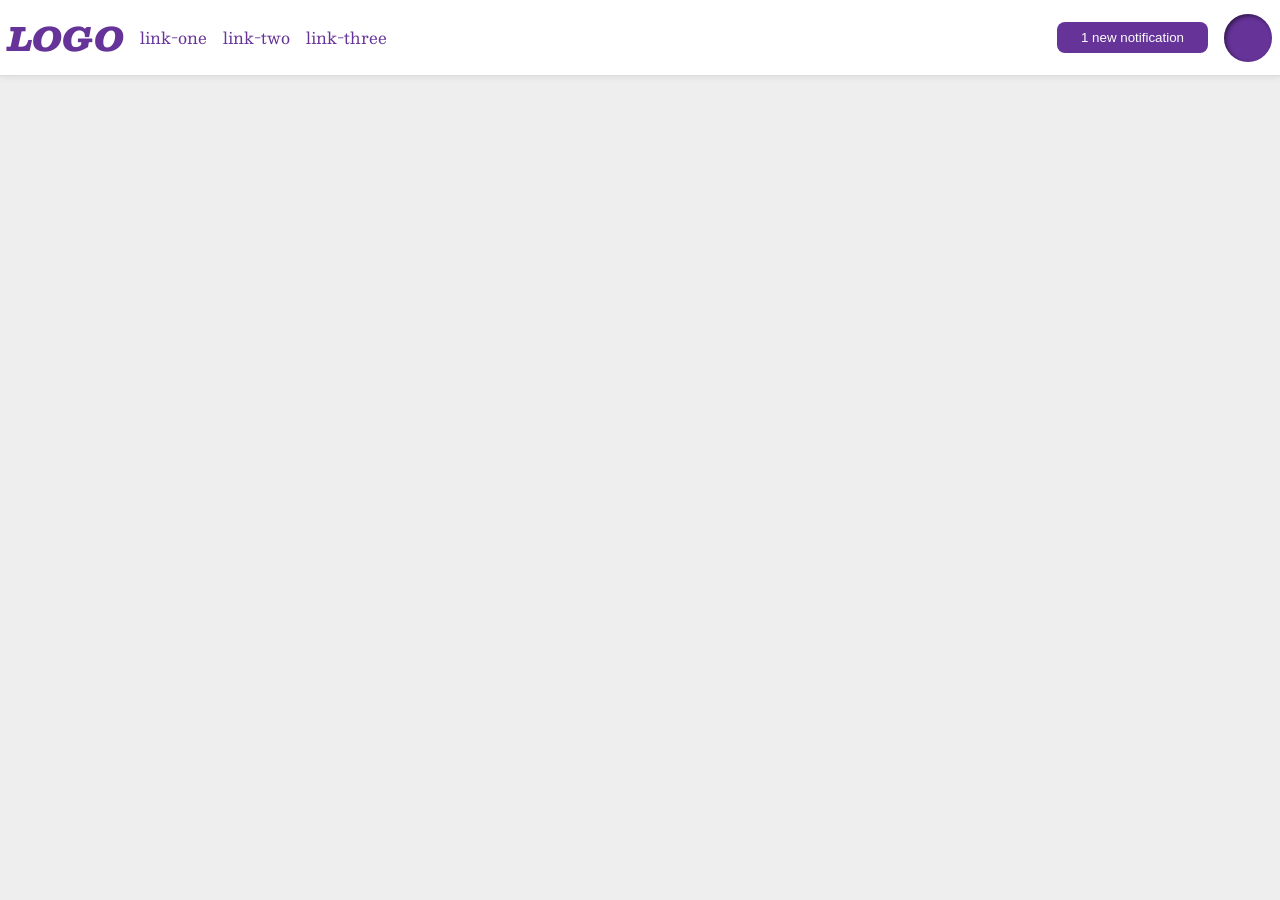
<file: foundations/flex/03-flex-header-2/index.html>
<!DOCTYPE html>
<html lang="en">
  <head>
    <meta charset="UTF-8">
    <meta http-equiv="X-UA-Compatible" content="IE=edge">
    <meta name="viewport" content="width=device-width, initial-scale=1.0">
    <title>Flex Header 2</title>
    <link rel="stylesheet" href="style.css">
  </head>
  
  <body>
    <div class="header">
      <div class="left-header">
        <div class="logo">
          LOGO
        </div>
        <ul class="links">
          <li><a href="https://google.com">link-one</a></li>
          <li><a href="https://google.com">link-two</a></li>
          <li><a href="https://google.com">link-three</a></li>
        </ul>
      </div>

      <div class="right-header">
        <button class="notifications">
          1 new notification
        </button>
        <div class="profile-image"></div>
      </div>

    </div>
  </body>
</html>
</file>
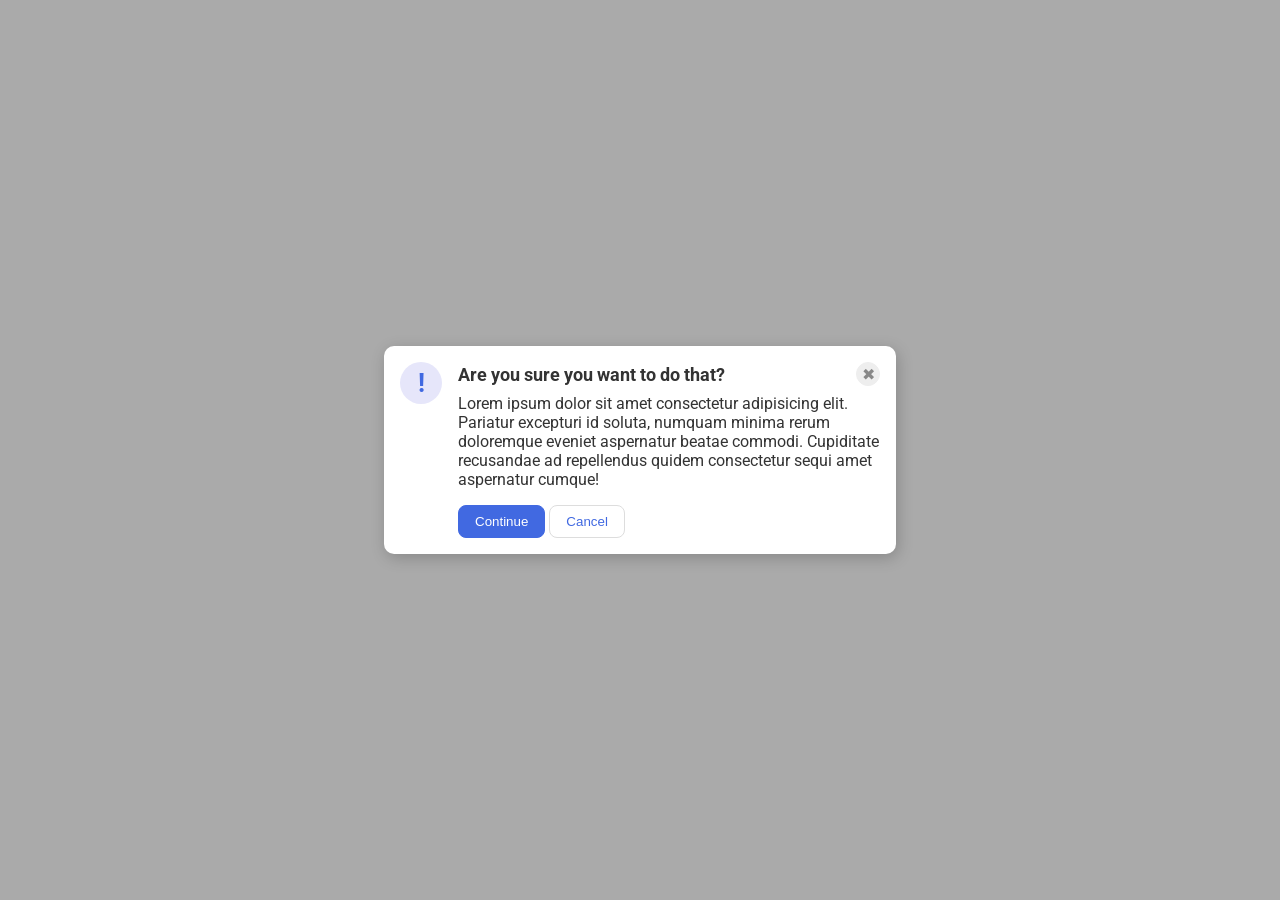
<file: foundations/flex/05-flex-modal/index.html>
<!DOCTYPE html>
<html lang="en">
  <head>
    <meta charset="UTF-8">
    <meta http-equiv="X-UA-Compatible" content="IE=edge">
    <meta name="viewport" content="width=device-width, initial-scale=1.0">
    <link rel="stylesheet" href="style.css">
    <title>Modal</title>
  </head>
  <body>
    <div class="modal">
      <div class="icon">!</div>
      <div class="container">
      <div class="header">Are you sure you want to do that?
        <button class="close-button">✖</button>
      </div>
      <div class="text">Lorem ipsum dolor sit amet consectetur adipisicing elit. Pariatur excepturi id soluta, numquam minima rerum doloremque eveniet aspernatur beatae commodi. Cupiditate recusandae ad repellendus quidem consectetur sequi amet aspernatur cumque!</div>
      <button class="continue">Continue</button>
      <button class="cancel">Cancel</button>
    </div>
  </body>
</html>
</file>
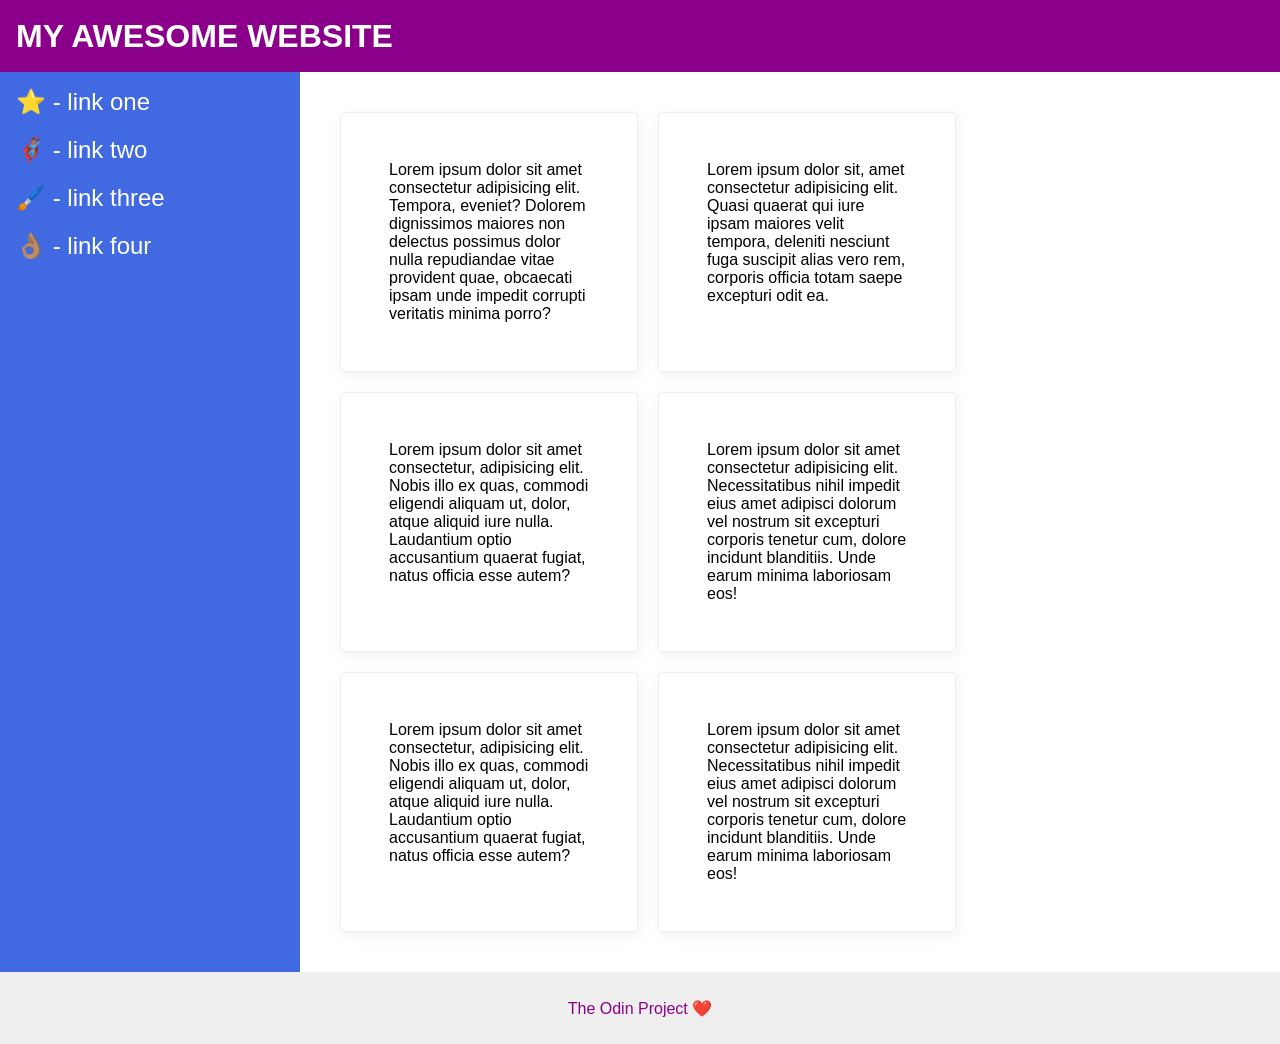
<file: foundations/flex/07-flex-layout-2/index.html>
<!DOCTYPE html>
<html lang="en">
  <head>
    <meta charset="UTF-8">
    <meta http-equiv="X-UA-Compatible" content="IE=edge">
    <meta name="viewport" content="width=device-width, initial-scale=1.0">
    <title>The Holy Grail</title>
    <link rel="stylesheet" href="style.css">
  </head>
  <body>
    <div class="header">
      MY AWESOME WEBSITE
    </div>
    
    <div class="content">
      <div class="sidebar">
        <ul class="no-bullets">
          <li><a href="#">⭐ - link one</a></li>
          <li><a href="#">🦸🏽‍♂️ - link two</a></li>
          <li><a href="#">🖌️ - link three</a></li>
          <li><a href="#">👌🏽 - link four</a></li>
        </ul>
      </div>

      <div class="cards">
        <div class="card">Lorem ipsum dolor sit amet consectetur adipisicing elit. Tempora, eveniet? Dolorem dignissimos maiores non delectus possimus dolor nulla repudiandae vitae provident quae, obcaecati ipsam unde impedit corrupti veritatis minima porro?</div>
        <div class="card">Lorem ipsum dolor sit, amet consectetur adipisicing elit. Quasi quaerat qui iure ipsam maiores velit tempora, deleniti nesciunt fuga suscipit alias vero rem, corporis officia totam saepe excepturi odit ea.</div>
        <div class="card">Lorem ipsum dolor sit amet consectetur, adipisicing elit. Nobis illo ex quas, commodi eligendi aliquam ut, dolor, atque aliquid iure nulla. Laudantium optio accusantium quaerat fugiat, natus officia esse autem?</div>
        <div class="card">Lorem ipsum dolor sit amet consectetur adipisicing elit. Necessitatibus nihil impedit eius amet adipisci dolorum vel nostrum sit excepturi corporis tenetur cum, dolore incidunt blanditiis. Unde earum minima laboriosam eos!</div>
        <div class="card">Lorem ipsum dolor sit amet consectetur, adipisicing elit. Nobis illo ex quas, commodi eligendi aliquam ut, dolor, atque aliquid iure nulla. Laudantium optio accusantium quaerat fugiat, natus officia esse autem?</div>
        <div class="card">Lorem ipsum dolor sit amet consectetur adipisicing elit. Necessitatibus nihil impedit eius amet adipisci dolorum vel nostrum sit excepturi corporis tenetur cum, dolore incidunt blanditiis. Unde earum minima laboriosam eos!</div>
      </div>
    </div>

    <div class="footer">
      The Odin Project ❤️
    </div>
  </body>
</html>
</file>
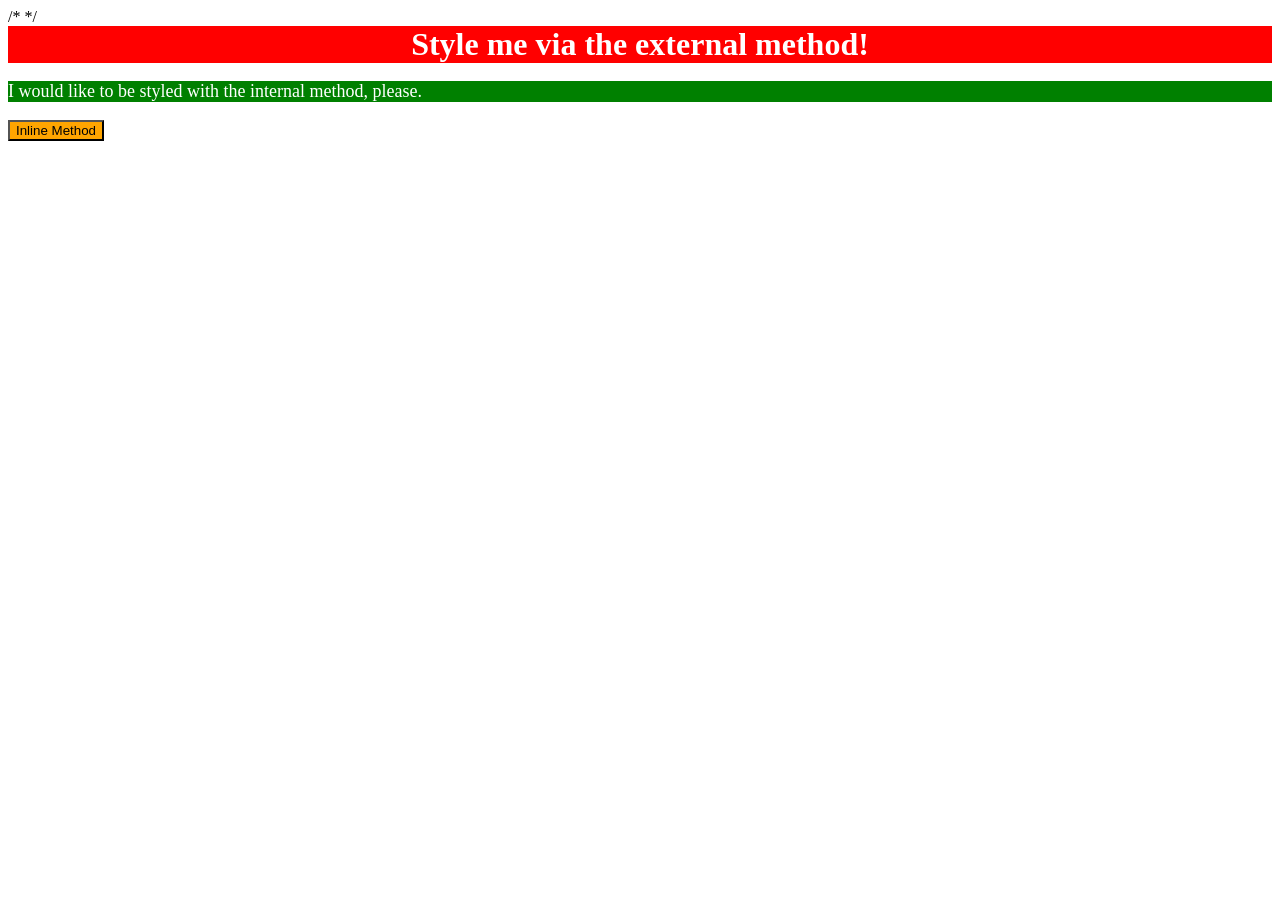
<file: foundations/intro-to-css/01-css-methods/index.html>
<!DOCTYPE html>
<html lang="en">
  <head>
    <meta charset="UTF-8">
    <meta http-equiv="X-UA-Compatible" content="IE=edge">
    <meta name="viewport" content="width=device-width, initial-scale=1.0">
    <title>Methods for Adding CSS</title>
    /* <link rel="stylesheet" href="style.css"> */
    <style>
      p {
        color: white;
        background-color: green;
        font-size: 18px;
      }
    </style>
  </head>
  <body>
    <div>Style me via the external method!</div>
    <p>I would like to be styled with the internal method, please.</p>
    <button style="background-color:orange; font-size: 18x;">Inline Method</button>
  </body>
</html>
</file>
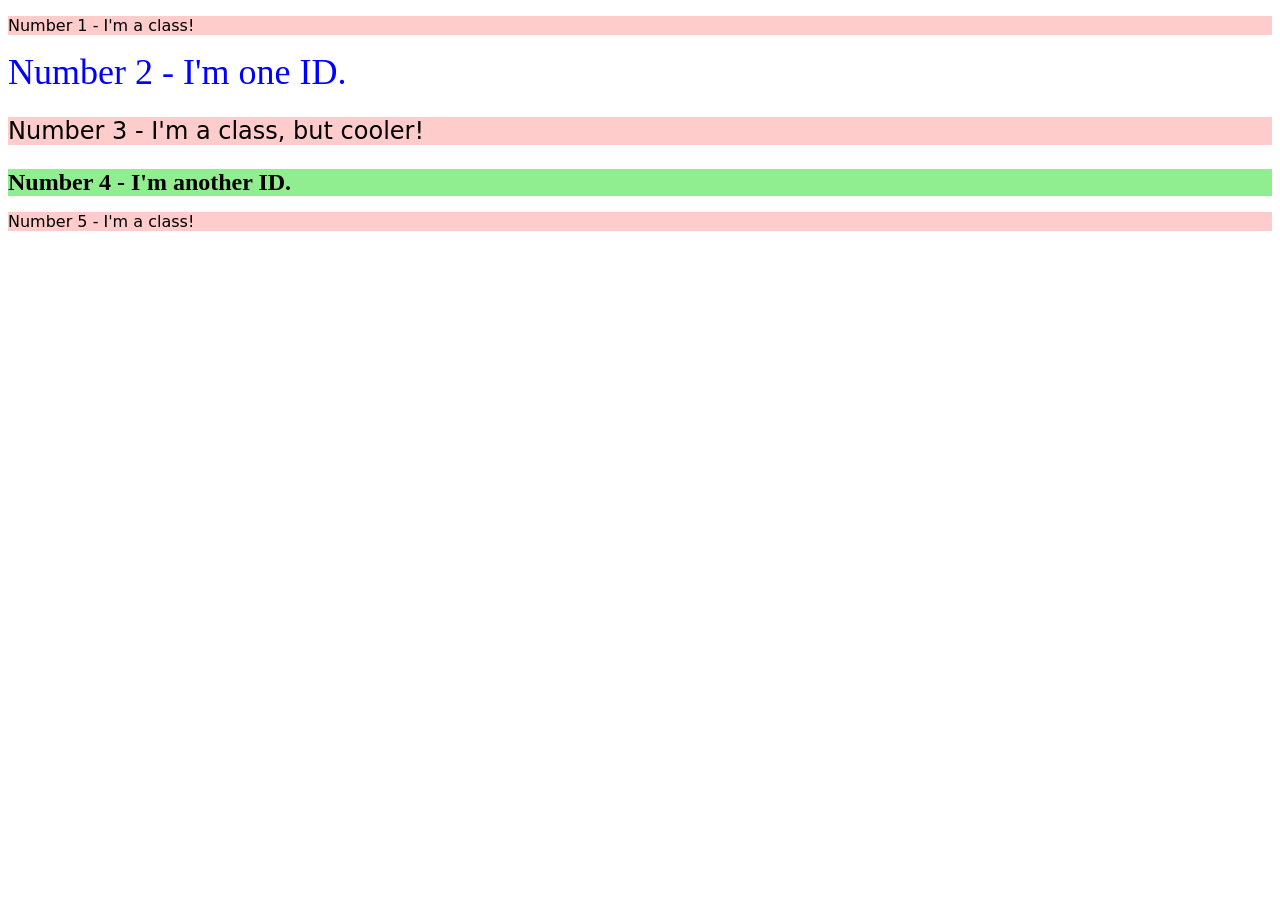
<file: foundations/intro-to-css/02-class-id-selectors/index.html>
<!DOCTYPE html>
<html lang="en">
  <head>
    <meta charset="UTF-8">
    <meta http-equiv="X-UA-Compatible" content="IE=edge">
    <meta name="viewport" content="width=device-width, initial-scale=1.0">
    <title>Class and ID Selectors</title>
    <link rel="stylesheet" href="style.css">
  </head>
  <body>
    <p class="background">Number 1 - I'm a class!</p>
    <div id="blue">Number 2 - I'm one ID.</div>
    <p class="background font-size">Number 3 - I'm a class, but cooler!</p>
    <div id="green">Number 4 - I'm another ID.</div>
    <p class="background">Number 5 - I'm a class!</p>
  </body>
</html>
</file>
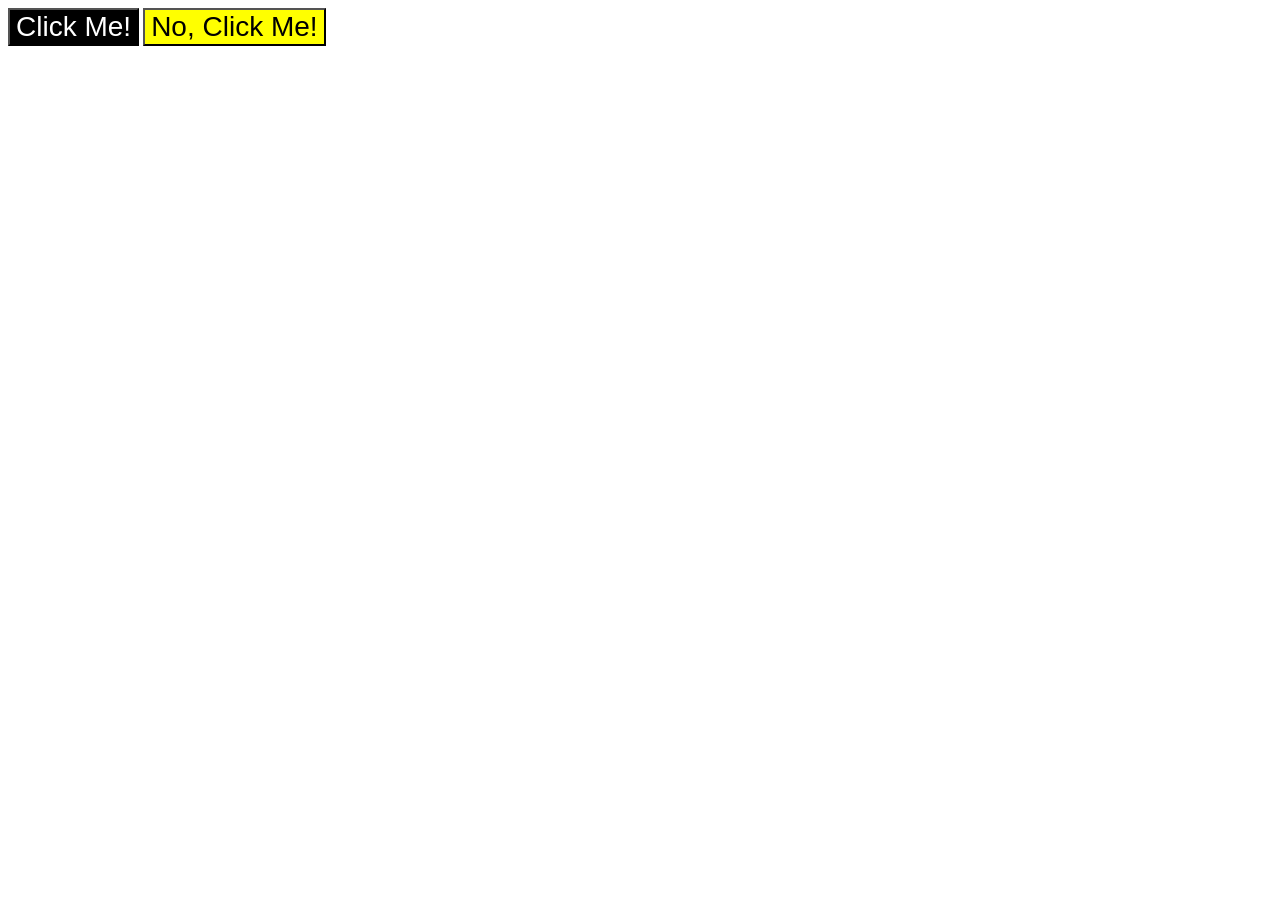
<file: foundations/intro-to-css/03-grouping-selectors/index.html>
<!DOCTYPE html>
<html lang="en">
  <head>
    <meta charset="UTF-8">
    <meta http-equiv="X-UA-Compatible" content="IE=edge">
    <meta name="viewport" content="width=device-width, initial-scale=1.0">
    <title>Grouping Selectors</title>
    <link rel="stylesheet" href="style.css">
  </head>
  <body>
    <button class="black">Click Me!</button>
    <button class="yellow">No, Click Me!</button>
  </body>
</html>
</file>
<file: foundations/flex/03-flex-header-2/style.css>
/* this is some magical font-importing.  
you'll learn about it later. */
@import url('https://fonts.googleapis.com/css2?family=Besley:ital,wght@0,400;1,900&display=swap');

body {
  margin: 0;
  background: #eee;
  font-family: Besley, serif;
}

.header  {
  display: flex;
  justify-content: space-between;
  background: white;
  border-bottom: 1px solid #ddd;
  box-shadow: 0 0 8px rgba(0,0,0,.1);
}

.right-header {
  display: flex;
  justify-content: flex-end;
  align-items: center;
  gap: 16px;
  padding: 8px;

}

.left-header  {
  display: flex;
  justify-content: flex-start;
}

.profile-image {
  background: rebeccapurple;
  box-shadow: inset 2px 2px 4px rgba(0,0,0,.5);
  border-radius: 50%;
  width: 48px;
  height: 48px;
}

.logo {
  display: flex;
  justify-content: flex-start;
  align-items: center;
  color: rebeccapurple;
  font-size: 32px;
  font-weight: 900;
  font-style: italic;
  padding: 8px;
}

button {
  display: flex;
  border: none;
  border-radius: 8px;
  background: rebeccapurple;
  color: white;
  padding: 8px 24px;
  flex-shrink: 1;
}

a {
  /* this removes the line under our links */
  text-decoration: none;
  color: rebeccapurple;
}

ul {
  display: flex;
  justify-content: flex-start;
  list-style-type: none;
  padding: 0;
}

li  {
  display: flex;
  justify-content: flex-start;
  padding: 8px;
}

.profile-image  {
  display: flex;
  flex-shrink: 0;
}
</file>
<file: foundations/flex/05-flex-modal/style.css>
@import url('https://fonts.googleapis.com/css2?family=Roboto:wght@400;700&display=swap');

html, body {
  height: 100%;
}

body {
  font-family: Roboto, sans-serif;
  margin: 0;
  background: #aaa;
  color: #333;
  /* I'll give you this one for free lol */
  display: flex;
  align-items: center;
  justify-content: center;
}

.modal {
  background: white;
  width: 480px;
  border-radius: 10px;
  box-shadow: 2px 4px 16px rgba(0,0,0,.2);
  padding: 16px;
  display: flex;
  gap: 16px;
}

.icon {
  color: royalblue;
  font-size: 26px;
  font-weight: 700;
  background: lavender;
  width: 42px;
  height: 42px;
  border-radius: 50%;
  display: flex;
  align-items: center;
  justify-content: center;
  flex-shrink: 0;
}

.header {
  display: flex;
  justify-content: space-between;
  align-items: center;
  font-size: 18px;
  margin-bottom: 8px;
  font-weight: 700;
}

.close-button {
  background: #eee;
  border-radius: 50%;
  color: #888;
  font-weight: 400;
  font-size: 16px;
  height: 24px;
  width: 24px;
  display: flex;
  align-items: center;
  justify-content: center;
  border: 1px solid #eee;
  padding: 0;
}

.text {
  margin-bottom: 16px;
}

button {
  cursor: pointer;
  padding: 8px 16px;
  border-radius: 8px;
}

button.continue {
  background: royalblue;
  border: 1px solid royalblue;
  color: white;
}

button.cancel {
  background: white;
  border: 1px solid #ddd;
  color: royalblue;
}
</file>
<file: foundations/flex/07-flex-layout-2/style.css>
body {
  font-family: -apple-system, BlinkMacSystemFont, 'Segoe UI', Roboto, Oxygen, Ubuntu, Cantarell, 'Open Sans', 'Helvetica Neue', sans-serif;
  margin: 0;
  min-height: 100vh;
  display: flex;
  flex-direction: column;
  justify-content: space-between;
}

.header {
  height: 72px;
  background: darkmagenta;
  color: white;
  font-size: 32px;
  font-weight: 900;
  display: flex;
  align-items: center;
  padding-left: 16px;
}

.footer {
  height: 72px;
  background: #eee;
  color: darkmagenta;
  display: flex;
  justify-content: center;
  align-items: center ;
  font-weight: 500  ;
}

.content  {
  display: flex;
  flex-grow: 1 ;
}

.sidebar {
  width: 300px;
  background: royalblue;;
  box-sizing: border-box;
  padding: 16px;
  font-size: 24px;
  display: flex;
  flex-shrink: 0;
}

.no-bullets  {
  list-style: none;
  padding: 0;
  margin: 0;
}

li  {
  margin-bottom: 20px;
  font-weight: 500;
}

a {
  text-decoration: none;
  color: white;
  font-size: 24px;
}

.cards  {
  display: flex;
  flex-wrap: wrap;
  gap: 20px;
  margin: 40px;
}

.card {
  border: 1px solid #eee;
  box-shadow: 2px 4px 16px rgba(0,0,0,.06);
  border-radius: 4px;
  padding: 48px;
  width: 200px;
}
</file>
<file: foundations/intro-to-css/01-css-methods/style.css>
div {
    color: white;
    background-color: red;
    font-size: 32px;
    text-align: center;
    font-weight: bold;

}
</file>
<file: foundations/intro-to-css/02-class-id-selectors/style.css>
/* Add CSS Styling */   

.background {
    background-color: #ffcccc;
    font-family: verdana, "DejaVu Sans", sans-serif; 
}

#blue {
    color: #0000ff;
    font-size: 36px;
    
}

.font-size {
    font-size: 24px;
}

#green  {
    background-color: lightgreen;
    font-size: 24px;
    font-weight: bold;
}
</file>
<file: foundations/intro-to-css/03-grouping-selectors/style.css>
/* Add CSS Styling */

.black,
.yellow  {
    font-size: 28px;
    font-family: Helvetica, 'Times New Roman', sans-serif;
}

.black  {
    background-color: #000000;
    color: white;
}

.yellow  {
    background-color: yellow;
}
</file>
